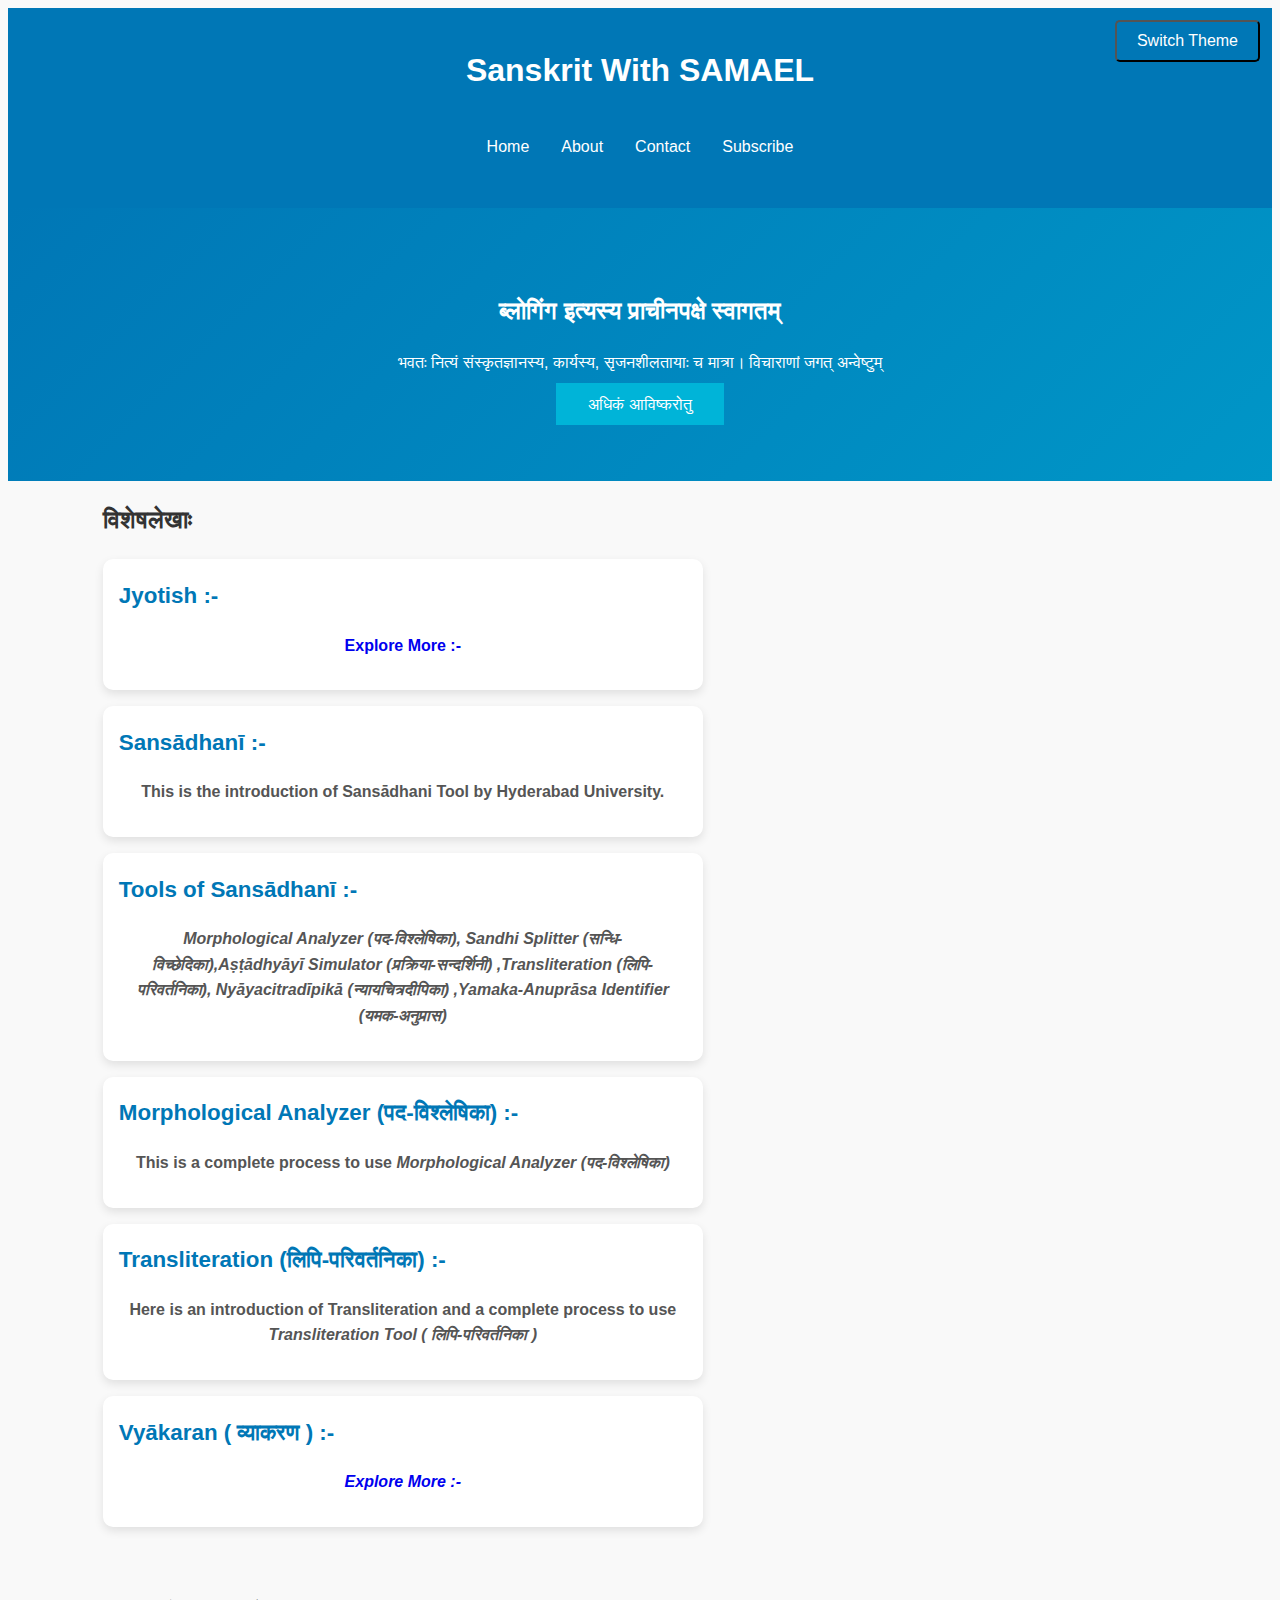
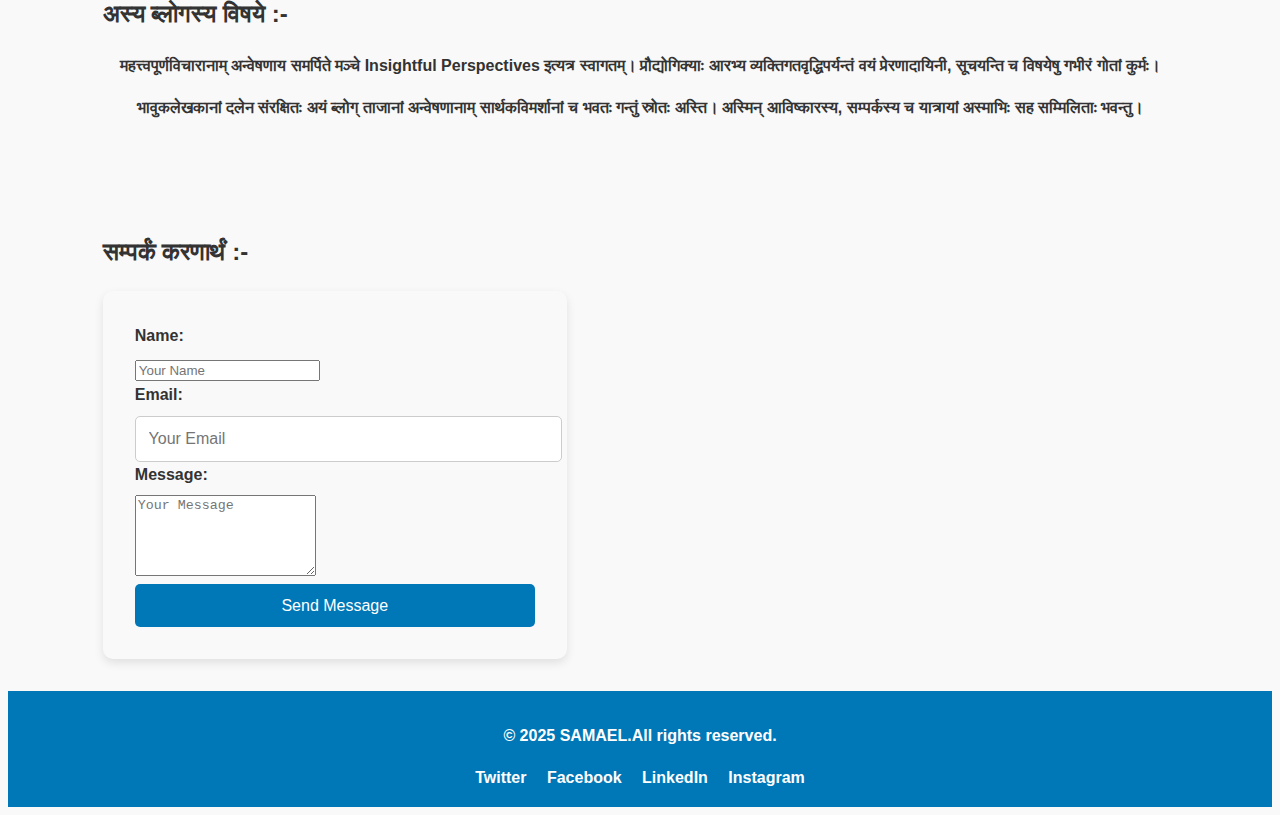
<file: index.html>
<!DOCTYPE html>
<html lang="en">

<head>
    <meta charset="UTF-8">
    <meta name="viewport" content="width=device-width, initial-scale=1.0">
    <meta name="description" content="A modern and professional blog for sharing ideas and articles.">
    <title>Insightful Perspectives</title>
    <link rel="stylesheet" href="styles.css">
    <link rel="icon" href="favicon.ico" type="image/x-icon">
</head>

<body>
    <!-- Theme Switcher Button -->
    <button id="theme-switcher">Switch Theme</button>

    <!-- Header -->
    <header>
        <div class="container">
            <h1>Sanskrit With SAMAEL</h1>
            <nav>
                <ul>
                    <li><a href="#">Home</a></li>
                    <li><a href="#about">About</a></li>
                    <li><a href="#contact">Contact</a></li>
                    <li><a href="#newsletter">Subscribe</a></li>
                </ul>
            </nav>
        </div>
    </header>

    <!-- Hero Section -->
    <section class="hero">
        <div class="container">
            <h2>ब्लोगिंग इत्यस्य प्राचीनपक्षे स्वागतम्</h2>
            <p>भवतः नित्यं संस्कृतज्ञानस्य, कार्यस्य, सृजनशीलतायाः च मात्रा। विचाराणां जगत् अन्वेष्टुम् </p>
            <a href="#posts" class="btn">अधिकं आविष्करोतु</a>
        </div>
    </section>

    <!-- Featured Posts -->
    <section id="posts" class="posts">
        <div class="container">
            <h2>विशेषलेखाः </h2>
            <div class="post-grid">
                <article class="post">
                    <h3><a href="#">Jyotish :- </a></h3>
                    <p><b><a href="Jyotish/jyotish.html">Explore More :-</a> </b></p>
                </article>
                <!-- Example Post 1 -->
                <article class="post">
                    <!-- <img src="Images/post1.png" alt="Post 1"> -->
                    <h3><a href="Post Files/post1.html">Sansādhanī :- </a></h3>
                    <p><b>This is the introduction of Sansādhani Tool by Hyderabad University.</b></p>
                </article>
                <!-- Example Post 2 -->
                <article class="post">
                    <!-- <img src="Images/post2.png" alt="Post 2"> -->
                    <h3><a href="#">Tools of Sansādhanī :-</a></h3>
                    <p><b><i> Morphological Analyzer (पद-विश्लेषिका), Sandhi Splitter (सन्धि-विच्छेदिका),Aṣṭādhyāyī
                                Simulator (प्रक्रिया-सन्दर्शिनी) ,Transliteration (लिपि-परिवर्तनिका), Nyāyacitradīpikā
                                (न्यायचित्रदीपिका) ,Yamaka-Anuprāsa Identifier (यमक-अनुप्रास)</i></b> </p>
                </article>
                <!-- Example Post 3 -->
                <article class="post">
                    <!-- <img src="Images/post3.png" alt="Post 3"> -->
                    <h3><a href="#">Morphological Analyzer (पद-विश्लेषिका) :-</a></h3>
                    <p><b>This is a complete process to use <b><i>Morphological Analyzer (पद-विश्लेषिका)</i></b></p>
                </article>
                <!-- Example Post 4 -->
                <article class="post">
                    <!-- <img src="Images/post3.png" alt="Post 3"> -->
                    <h3><a href="Post Files/post4.html">Transliteration (लिपि-परिवर्तनिका) :-</a></h3>
                    <p><b>Here is an introduction of Transliteration and a complete process to use <b><i>Transliteration Tool ( लिपि-परिवर्तनिका )</i></b></p>
                </article>
            </article>
            <!-- Example Post 4 -->
            <article class="post">
                <!-- <img src="Images/post3.png" alt="Post 3"> -->
                <h3><a href="Vyakaran/main.html">Vyākaran ( व्याकरण ) :-</a></h3>
                <p><b><i><a href="Vyākarana/Web Pages/main.html">Explore More :-</a> </i> </b></p>
            </article>
            </div>
        </div>
    </section>

    <!-- About Section -->
    <section id="about" class="about">
        <div class="container">
            <h2>अस्य ब्लोगस्य विषये :-</h2>
            <p>महत्त्वपूर्णविचारानाम् अन्वेषणाय समर्पिते मञ्चे Insightful Perspectives इत्यत्र स्वागतम्। प्रौद्योगिक्याः
                आरभ्य व्यक्तिगतवृद्धिपर्यन्तं वयं प्रेरणादायिनी, सूचयन्ति च विषयेषु गभीरं गोतां कुर्मः।</p>
            <p>भावुकलेखकानां दलेन संरक्षितः अयं ब्लोग् ताजानां अन्वेषणानाम् सार्थकविमर्शानां च भवतः गन्तुं स्रोतः अस्ति।
                अस्मिन् आविष्कारस्य, सम्पर्कस्य च यात्रायां अस्माभिः सह सम्मिलिताः भवन्तु।</p>
        </div>
    </section>
    <br><br><br>
    <!-- Contact Section -->
    <section id="contact" class="contact">
        <div class="container">
            <h2>सम्पर्कं करणार्थं :-</h2>
            <form action="#" method="POST">
                <label for="name">Name:</label>
                <input type="text" id="name" name="name" placeholder="Your Name" required>

                <label for="email">Email:</label>
                <input type="email" id="email" name="email" placeholder="Your Email" required>

                <label for="message">Message:</label>
                <textarea id="message" name="message" rows="5" placeholder="Your Message" required></textarea>

                <button type="submit" class="btn">Send Message</button>
            </form>
        </div>
    </section>

    <!-- Newsletter Section -->
    <!-- <section id="newsletter" class="newsletter">
        <div class="container">
            <h2>Subscribe to Our Newsletter</h2>
            <p>Stay updated with our latest articles and exclusive content. Sign up now!</p>
            <form action="#" method="POST">
                <input type="email" name="email" placeholder="Enter your email" required>
                <button type="submit" class="btn">Subscribe</button>
            </form>
        </div>
    </section> -->
<!--     <button id="logout-btn" class="btn">Logout</button> -->

    <!-- Footer -->
    <footer>
        <div class="container">
            <p>&copy; 2025 SAMAEL.All rights reserved.</p>
            <div class="social-links">
                <a href="#">Twitter</a>
                <a href="#">Facebook</a>
                <a href="#">LinkedIn</a>
                <a href="#">Instagram</a>
            </div>
        </div>
    </footer>

    <script src="app.js"></script>
</body>

</html>
</file>
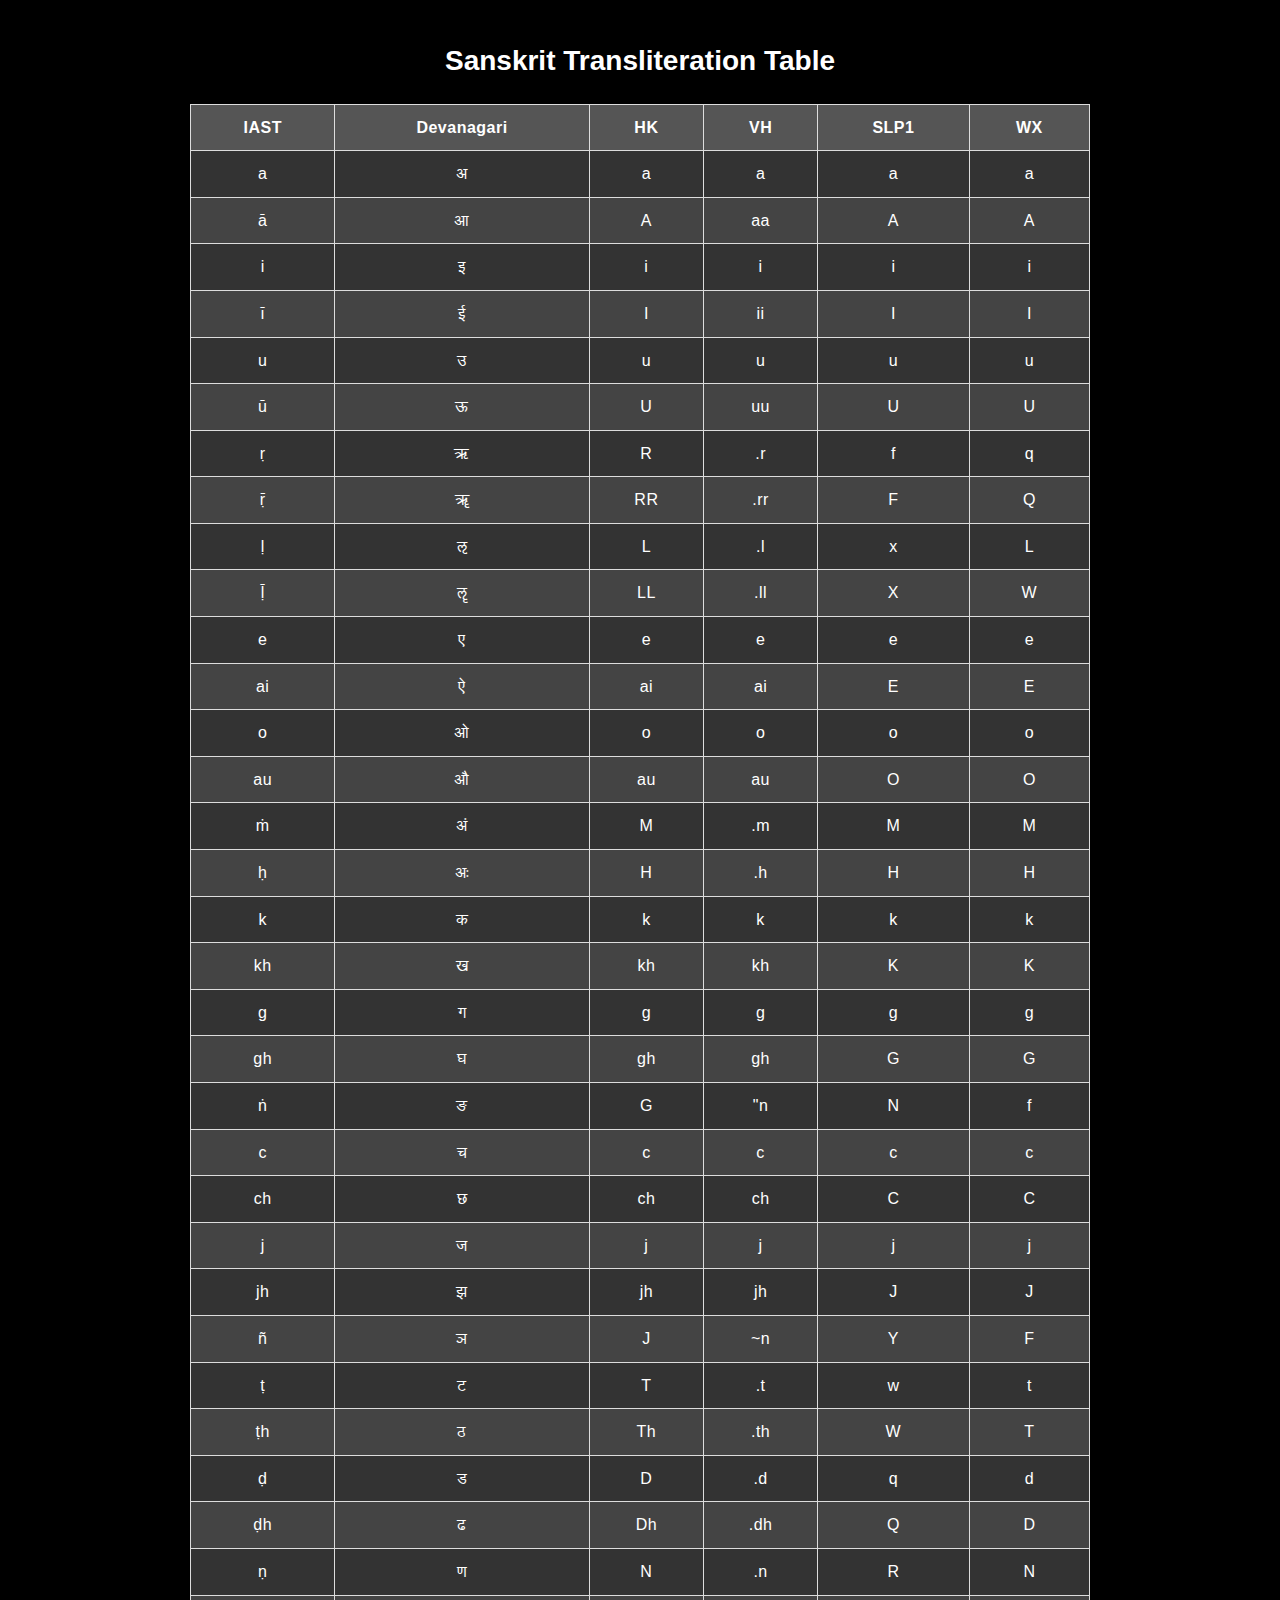
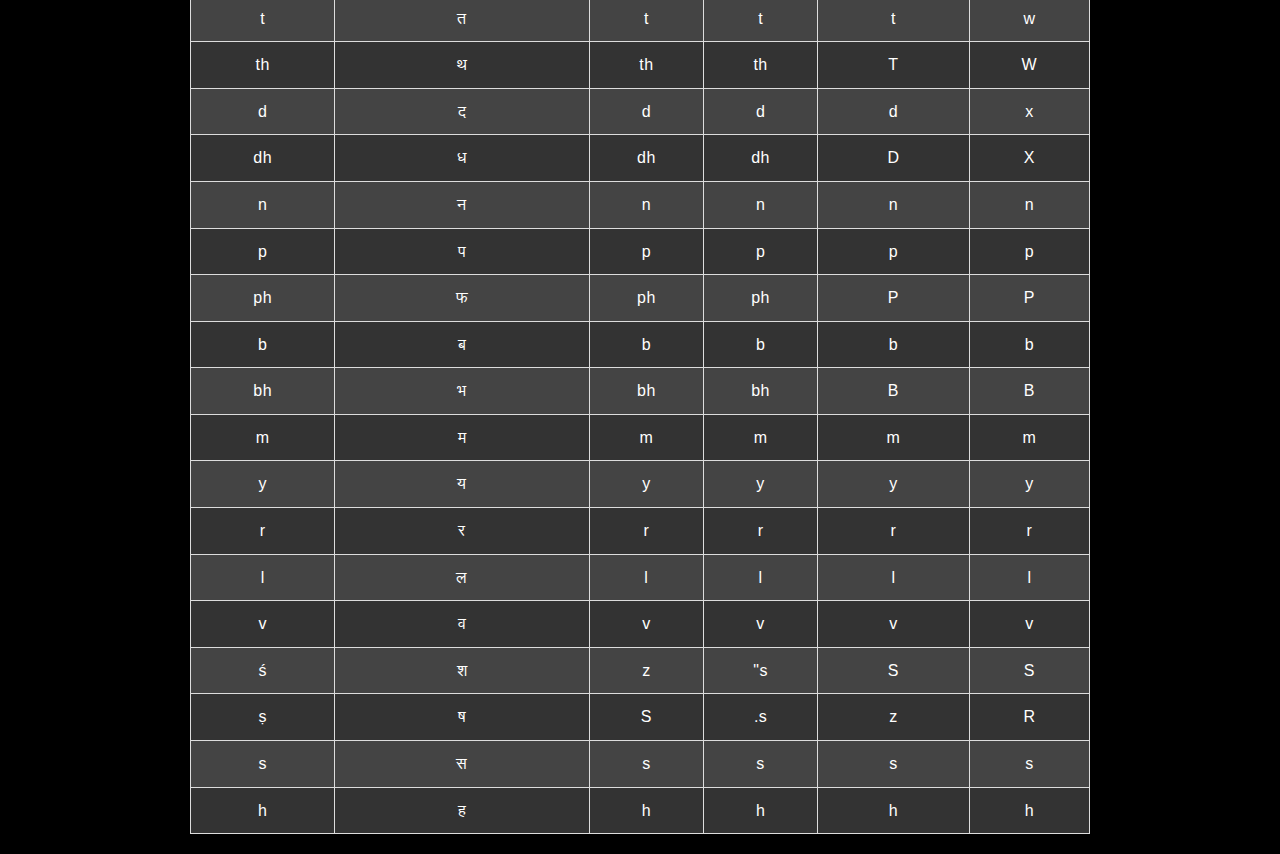
<file: encoding_table.html>
<!DOCTYPE html>
<html lang="en">
<head>
    <meta charset="UTF-8">
    <meta name="viewport" content="width=device-width, initial-scale=1.0">
    <title>Sanskrit Transliteration Table</title>
    <style>
body {
    font-family: Arial, sans-serif;
    margin: 20px;
    display: flex;
    justify-content: center;
    flex-direction: column;
    align-items: center;
    background-color: black; /* Set background color to black */
    color: white; /* Set text color to white for better readability */
    line-height: 1.6; /* Increase line height for better readability */
}

h1 {
    font-size: 28px;
    font-weight: bold;
    margin-bottom: 20px;
    text-shadow: 2px 2px 4px rgba(0, 0, 0, 0.7); /* Adding subtle text shadow */
}

table {
    border-collapse: collapse;
    width: 80%;
    max-width: 900px;
    margin: 0 auto;
    background-color: #333; /* Darker background for the table */
    color: white; /* White text color for table */
}

table th, table td {
    border: 1px solid #ddd;
    padding: 10px 15px; /* Adjust padding for better spacing */
    text-align: center;
    font-size: 16px; /* Increase font size for better clarity */
    font-weight: 500; /* Medium font weight for better contrast */
    letter-spacing: 0.5px; /* Slightly increased letter spacing */
}

table th {
    background-color: #555; /* Slightly lighter background for table headers */
    font-weight: bold;
}

table tr:nth-child(even) {
    background-color: #444; /* Slightly different shade for alternate rows */
}

table tr:hover {
    background-color: #666; /* Lighten hover effect */
}

    </style>
</head>
<body>
    <h1>Sanskrit Transliteration Table</h1>
    <table>
        <thead>
            <tr>
                <th>IAST</th>
                <th>Devanagari</th>
                <th>HK</th>
                <th>VH</th>
                <th>SLP1</th>
                <th>WX</th>
            </tr>
        </thead>
        <tbody>
            <tr><td>a</td><td>अ</td><td>a</td><td>a</td><td>a</td><td>a</td></tr>
            <tr><td>ā</td><td>आ</td><td>A</td><td>aa</td><td>A</td><td>A</td></tr>
            <tr><td>i</td><td>इ</td><td>i</td><td>i</td><td>i</td><td>i</td></tr>
            <tr><td>ī</td><td>ई</td><td>I</td><td>ii</td><td>I</td><td>I</td></tr>
            <tr><td>u</td><td>उ</td><td>u</td><td>u</td><td>u</td><td>u</td></tr>
            <tr><td>ū</td><td>ऊ</td><td>U</td><td>uu</td><td>U</td><td>U</td></tr>
            <tr><td>ṛ</td><td>ऋ</td><td>R</td><td>.r</td><td>f</td><td>q</td></tr>
            <tr><td>ṝ</td><td>ॠ</td><td>RR</td><td>.rr</td><td>F</td><td>Q</td></tr>
            <tr><td>ḷ</td><td>ऌ</td><td>L</td><td>.l</td><td>x</td><td>L</td></tr>
            <tr><td>ḹ</td><td>ॡ</td><td>LL</td><td>.ll</td><td>X</td><td>W</td></tr>
            <tr><td>e</td><td>ए</td><td>e</td><td>e</td><td>e</td><td>e</td></tr>
            <tr><td>ai</td><td>ऐ</td><td>ai</td><td>ai</td><td>E</td><td>E</td></tr>
            <tr><td>o</td><td>ओ</td><td>o</td><td>o</td><td>o</td><td>o</td></tr>
            <tr><td>au</td><td>औ</td><td>au</td><td>au</td><td>O</td><td>O</td></tr>
            <tr><td>ṁ</td><td>अं</td><td>M</td><td>.m</td><td>M</td><td>M</td></tr>
            <tr><td>ḥ</td><td>अः</td><td>H</td><td>.h</td><td>H</td><td>H</td></tr>
            <tr><td>k</td><td>क</td><td>k</td><td>k</td><td>k</td><td>k</td></tr>
            <tr><td>kh</td><td>ख</td><td>kh</td><td>kh</td><td>K</td><td>K</td></tr>
            <tr><td>g</td><td>ग</td><td>g</td><td>g</td><td>g</td><td>g</td></tr>
            <tr><td>gh</td><td>घ</td><td>gh</td><td>gh</td><td>G</td><td>G</td></tr>
            <tr><td>ṅ</td><td>ङ</td><td>G</td><td>"n</td><td>N</td><td>f</td></tr>
            <tr><td>c</td><td>च</td><td>c</td><td>c</td><td>c</td><td>c</td></tr>
            <tr><td>ch</td><td>छ</td><td>ch</td><td>ch</td><td>C</td><td>C</td></tr>
            <tr><td>j</td><td>ज</td><td>j</td><td>j</td><td>j</td><td>j</td></tr>
            <tr><td>jh</td><td>झ</td><td>jh</td><td>jh</td><td>J</td><td>J</td></tr>
            <tr><td>ñ</td><td>ञ</td><td>J</td><td>~n</td><td>Y</td><td>F</td></tr>
            <tr><td>ṭ</td><td>ट</td><td>T</td><td>.t</td><td>w</td><td>t</td></tr>
            <tr><td>ṭh</td><td>ठ</td><td>Th</td><td>.th</td><td>W</td><td>T</td></tr>
            <tr><td>ḍ</td><td>ड</td><td>D</td><td>.d</td><td>q</td><td>d</td></tr>
            <tr><td>ḍh</td><td>ढ</td><td>Dh</td><td>.dh</td><td>Q</td><td>D</td></tr>
            <tr><td>ṇ</td><td>ण</td><td>N</td><td>.n</td><td>R</td><td>N</td></tr>
            <tr><td>t</td><td>त</td><td>t</td><td>t</td><td>t</td><td>w</td></tr>
            <tr><td>th</td><td>थ</td><td>th</td><td>th</td><td>T</td><td>W</td></tr>
            <tr><td>d</td><td>द</td><td>d</td><td>d</td><td>d</td><td>x</td></tr>
            <tr><td>dh</td><td>ध</td><td>dh</td><td>dh</td><td>D</td><td>X</td></tr>
            <tr><td>n</td><td>न</td><td>n</td><td>n</td><td>n</td><td>n</td></tr>
            <tr><td>p</td><td>प</td><td>p</td><td>p</td><td>p</td><td>p</td></tr>
            <tr><td>ph</td><td>फ</td><td>ph</td><td>ph</td><td>P</td><td>P</td></tr>
            <tr><td>b</td><td>ब</td><td>b</td><td>b</td><td>b</td><td>b</td></tr>
            <tr><td>bh</td><td>भ</td><td>bh</td><td>bh</td><td>B</td><td>B</td></tr>
            <tr><td>m</td><td>म</td><td>m</td><td>m</td><td>m</td><td>m</td></tr>
            <tr><td>y</td><td>य</td><td>y</td><td>y</td><td>y</td><td>y</td></tr>
            <tr><td>r</td><td>र</td><td>r</td><td>r</td><td>r</td><td>r</td></tr>
            <tr><td>l</td><td>ल</td><td>l</td><td>l</td><td>l</td><td>l</td></tr>
            <tr><td>v</td><td>व</td><td>v</td><td>v</td><td>v</td><td>v</td></tr>
            <tr><td>ś</td><td>श</td><td>z</td><td>"s</td><td>S</td><td>S</td></tr>
            <tr><td>ṣ</td><td>ष</td><td>S</td><td>.s</td><td>z</td><td>R</td></tr>
            <tr><td>s</td><td>स</td><td>s</td><td>s</td><td>s</td><td>s</td></tr>
            <tr><td>h</td><td>ह</td><td>h</td><td>h</td><td>h</td><td>h</td></tr>
        </tbody>
    </table>
</body>
</html>
</file>
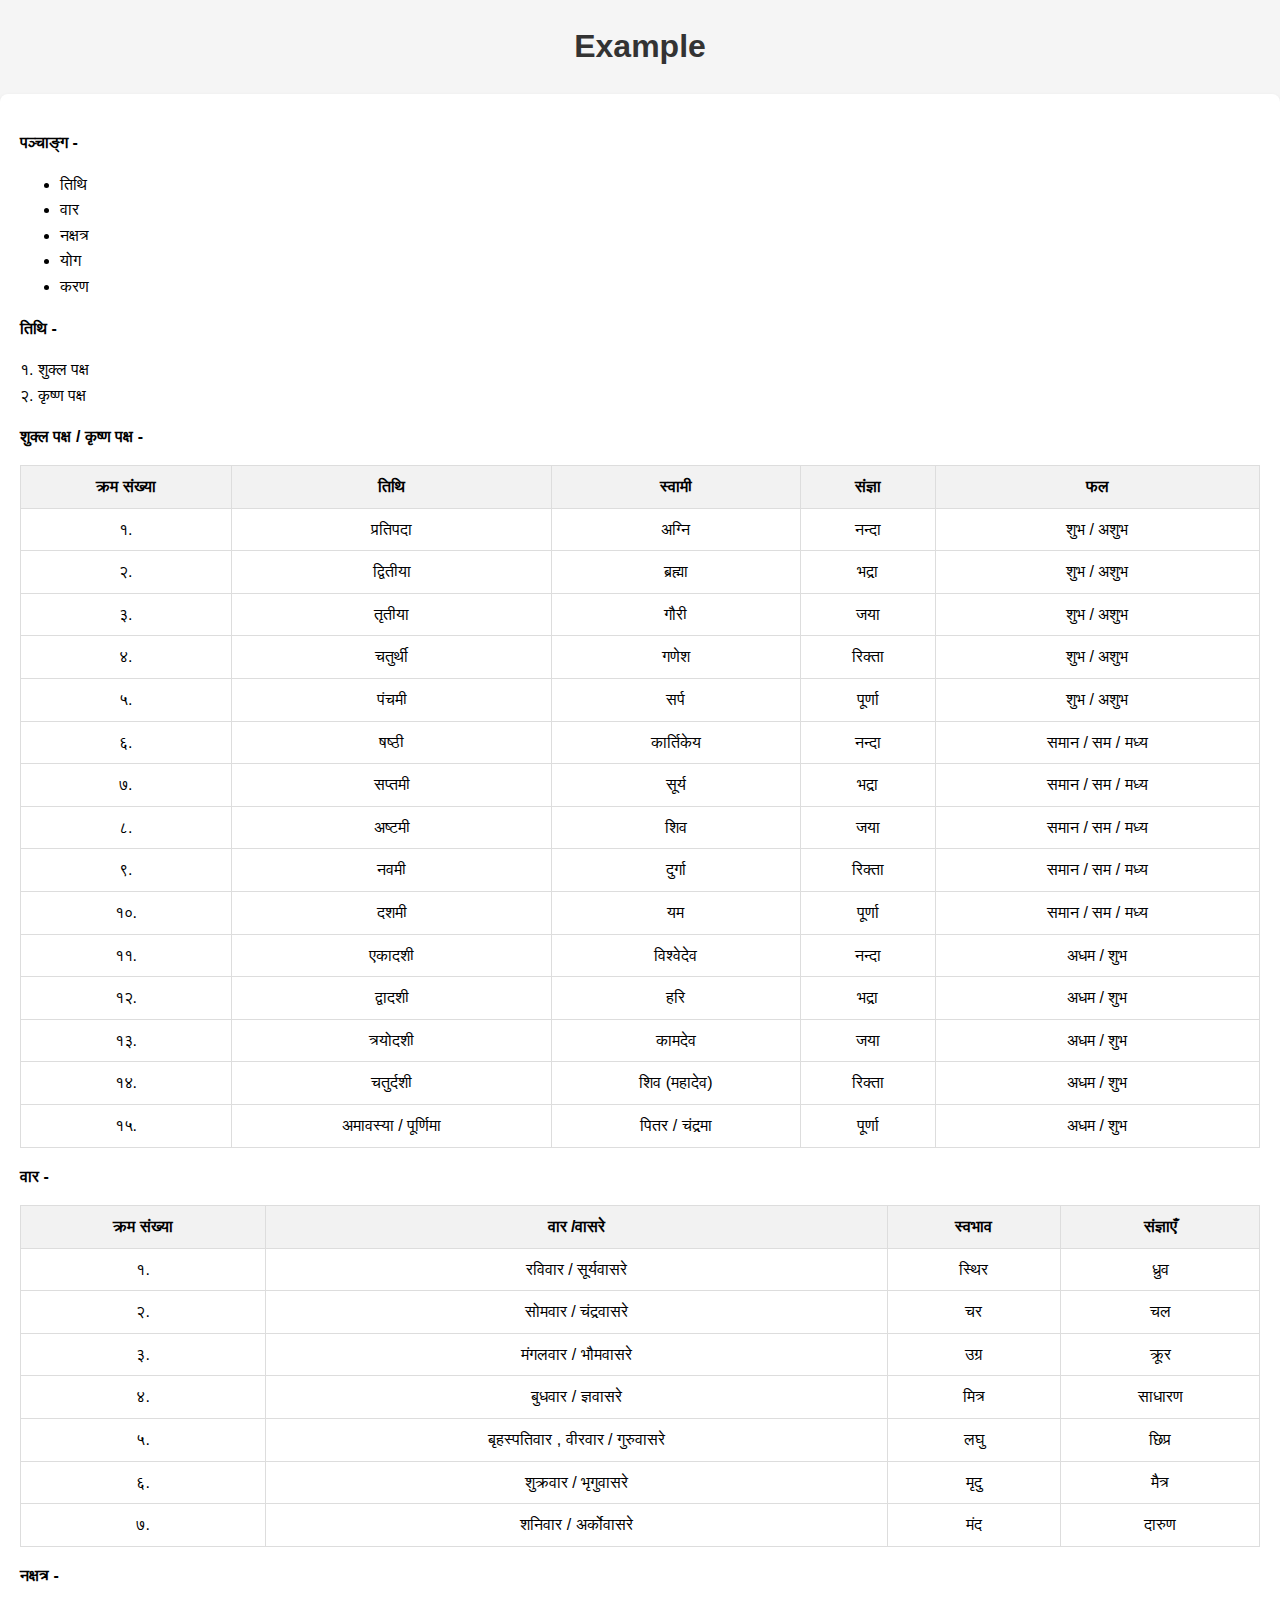
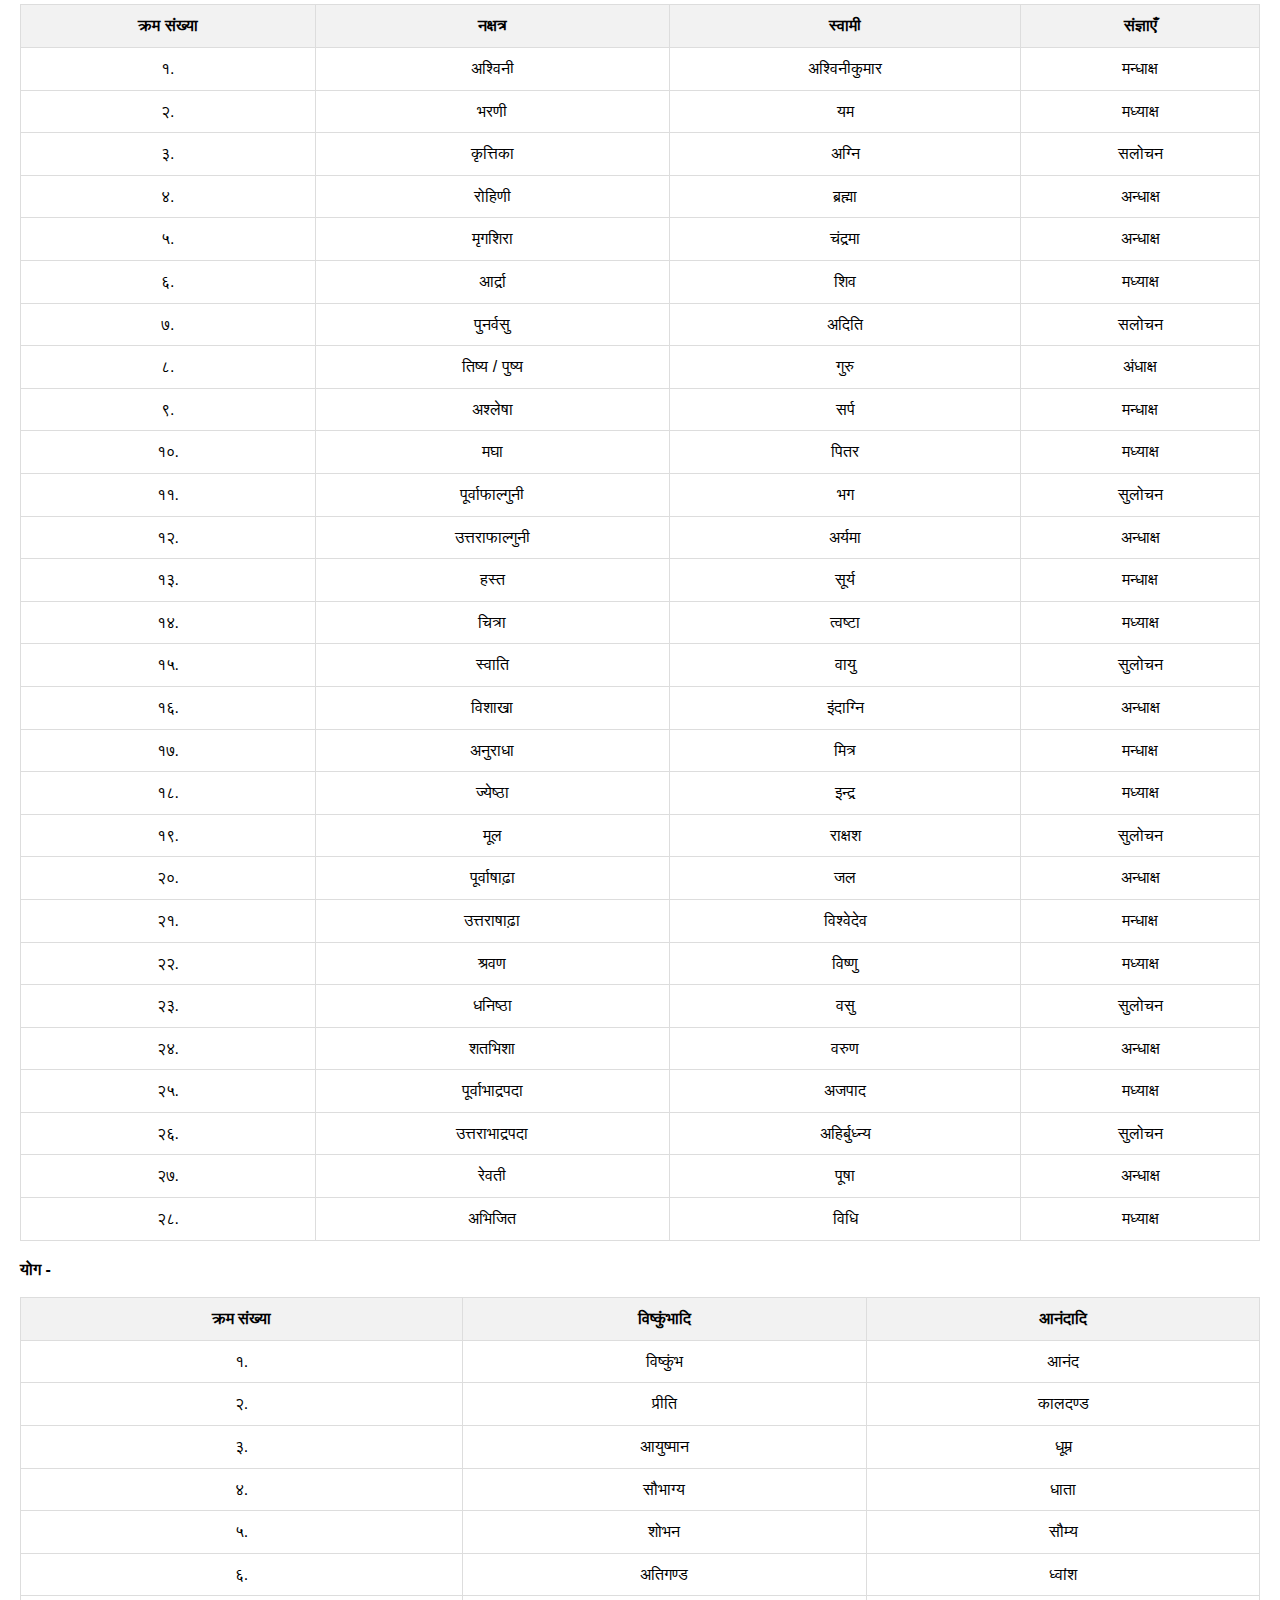
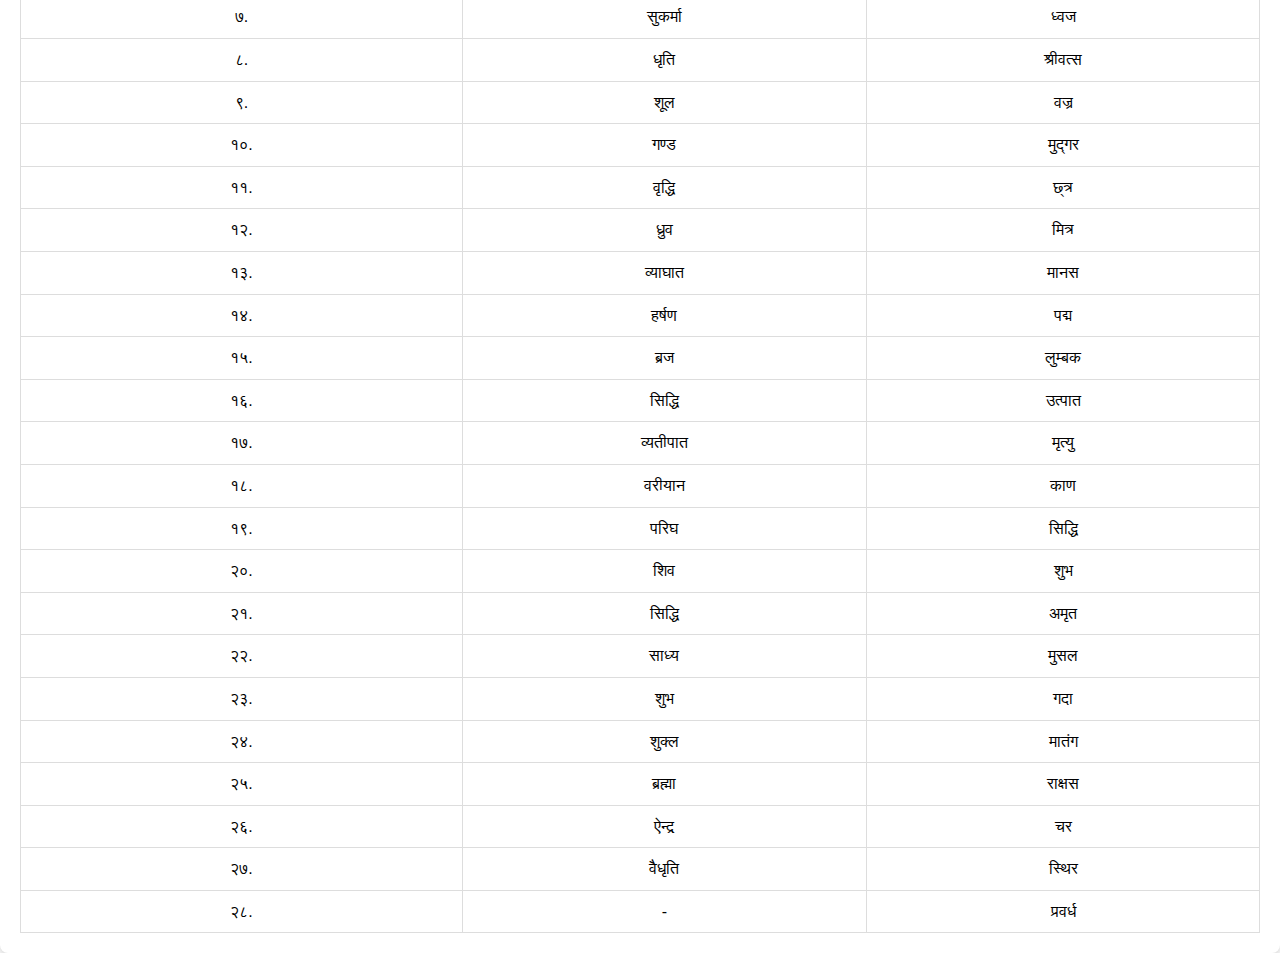
<file: Jyotish/jyotish.html>
<!DOCTYPE html>
<html lang="en">
<head>
    <meta charset="UTF-8">
    <meta name="viewport" content="width=device-width, initial-scale=1.0">
    <title>Document</title>
    <link rel="stylesheet" type="text/css" href="/Jyotish/jstyle.css">
</head>
<body>
    <h1>Example</h1>
    <div class="content">
        <p class="headings"><b>पञ्चाङ्ग -</b></p>
        <ul>
            <li>तिथि </li>
            <li>वार </li>
            <li>नक्षत्र </li>
            <li>योग </li>
            <li>करण</li>
        </ul>
        <p class="sub-heading">तिथि -</p>
        <ul class="sub-list">
            <li>१. शुक्ल पक्ष</li>
            <li>२. कृष्ण पक्ष</li>
        </ul>
        <p class="sub-heading">शुक्ल पक्ष / कृष्ण पक्ष -</p>
        <table border="1">
            <tr>
                <th>क्रम संख्या </th>
                <th>तिथि</th>
                <th>स्वामी</th>
                <th>संज्ञा</th>
                <th>फल</th>
            </tr>
            <tr>
                <td>१.</td>
                <td>प्रतिपदा</td>
                <td>अग्नि</td>
                <td>नन्दा</td>
                <td>शुभ / अशुभ</td>
            </tr>
            <tr>
                <td>२.</td>
                <td>द्वितीया </td>
                <td>ब्रह्मा </td>
                <td>भद्रा </td>
                <td>शुभ / अशुभ</td>
            </tr>
            <tr>
                <td>३.</td>
                <td>तृतीया </td>
                <td>गौरी </td>
                <td>जया </td>
                <td>शुभ / अशुभ</td>
            </tr>
            <tr>
                <td>४.</td>
                <td>चतुर्थी</td>
                <td>गणेश </td>
                <td>रिक्ता </td>
                <td>शुभ / अशुभ</td>
            </tr>
            <tr>
                <td>५.</td>
                <td>पंचमी </td>
                <td>सर्प </td>
                <td>पूर्णा</td>
                <td>शुभ / अशुभ</td>
            </tr>
            <tr>
				<td>६.</td>
                <td>षष्ठी </td>
                <td>कार्तिकेय </td>
                <td>नन्दा</td>
                <td>समान / सम / मध्य </td>
            </tr>
            <tr>
                <td>७.</td>
                <td>सप्तमी  </td>
                <td>सूर्य  </td>
                <td>भद्रा </td>
                <td>समान / सम / मध्य </td>
            </tr>
            <tr>
                <td>८.</td>
                <td>अष्टमी  </td>
                <td>शिव  </td>
                <td>जया </td>
                <td>समान / सम / मध्य </td>
            </tr>
            <tr>
                <td>९.</td>
                <td>नवमी  </td>
                <td>दुर्गा  </td>
                <td>रिक्ता </td>
                <td>समान / सम / मध्य </td>
            </tr>
            <tr>
                <td>१०.</td>
                <td>दशमी </td>
                <td>यम  </td>
                <td>पूर्णा </td>
                <td>समान / सम / मध्य </td>
            </tr>
            <tr>
                <td>११.</td>
                <td>एकादशी  </td>
                <td>विश्वेदेव  </td>
                <td>नन्दा</td>
                <td>अधम / शुभ </td>
            </tr>
            <tr>
                <td>१२.</td>
                <td>द्वादशी   </td>
                <td>हरि   </td>
                <td>भद्रा </td>
                <td>अधम / शुभ </td>
            </tr>
            <tr>
                <td>१३.</td>
                <td>त्रयोदशी   </td>
                <td>कामदेव   </td>
                <td>जया </td>
                <td>अधम / शुभ </td>
            </tr>
            <tr>
                <td>१४.</td>
                <td>चतुर्दशी   </td>
                <td>शिव (महादेव)  </td>
                <td>रिक्ता </td>
                <td>अधम / शुभ </td>
            </tr>
            <tr>
                <td>१५.</td>
                <td>अमावस्या / पूर्णिमा   </td>
                <td>पितर / चंद्रमा   </td>
                <td>पूर्णा </td>
                <td>अधम / शुभ </td>
            </tr>
        </table>
        <p class="headings"><b>वार  -</b></p>
        <table border="1">
            <tr>
                <th>क्रम संख्या </th>
                <th>वार /वासरे</th>
                <th>स्वभाव</th>
                <th>संज्ञाएँ </th>
            </tr>

            <tr>
                <td>१.</td>
                <td>रविवार  / सूर्यवासरे</td>
                <td>स्थिर </td>
                <td>ध्रुव</td>
            </tr>
            <tr>
                <td>२.</td>
                <td>सोमवार / चंद्रवासरे</td>
                <td>चर</td>
                <td>चल</td>
            </tr>
            <tr>
                <td>३.</td>
                <td>मंगलवार / भौमवासरे</td>
                <td>उग्र </td>
                <td>क्रूर</td>
            </tr>
            <tr>
                <td>४.</td>
                <td>बुधवार / ज्ञवासरे</td>
                <td>मित्र</td>
                <td>साधारण </td>
            </tr>
            <tr>
                <td>५.</td>
                <td>बृहस्पतिवार , वीरवार / गुरुवासरे</td>
                <td>लघु </td>
                <td>छिप्र </td>
            </tr>
            <tr>
                <td>६.</td>
                <td>शुक्रवार / भृगुवासरे</td>
                <td>मृदु</td>
                <td>मैत्र</td>
            </tr>
            <tr>
                <td>७.</td>
                <td>शनिवार / अर्कोवासरे</td>
                <td>मंद </td>
                <td>दारुण</td>
            </tr>
        </table>
        <p><b>नक्षत्र  -</b></p>
        <table>
            <tr>
                <th>क्रम संख्या </th>
                <th>नक्षत्र </th>
                <th>स्वामी </th>
                <th>संज्ञाएँ </th>
            </tr>
            <tr>
                <td>१.</td>
                <td>अश्विनी </td>
                <td>अश्विनीकुमार  </td>
                <td>मन्धाक्ष </td>
            </tr>
            <tr>
                <td>२.</td>
                <td>भरणी</td>
                <td>यम </td>
                <td> मध्याक्ष </td>
            </tr>
            <tr>
                <td>३.</td>
                <td>कृत्तिका </td>
                <td>अग्नि </td>
                <td>सलोचन  </td>
            </tr>
            <tr>
                <td>४.</td>
                <td>रोहिणी </td>
                <td>ब्रह्मा </td>
                <td>अन्धाक्ष </td>
            </tr>
            <tr>
                <td>५.</td>
                <td>मृगशिरा </td>
                <td>चंद्रमा </td>
                <td>अन्धाक्ष </td>
            </tr>
            <tr>
                <td>६.</td>
                <td>आर्द्रा </td>
                <td>शिव </td>
                <td>मध्याक्ष</td>
            </tr>
            <tr>
                <td>७.</td>
                <td>पुनर्वसु </td>
                <td>अदिति </td>
                <td>सलोचन </td>
            </tr>
            <tr>
                <td>८.</td>
                <td>तिष्य / पुष्य </td>
                <td>गुरु </td>
                <td>अंधाक्ष </td>
            </tr>
            <tr>
                <td>९.</td>
                <td>अश्लेषा </td>
                <td>सर्प </td>
                <td>मन्धाक्ष </td>
            </tr>
            <tr>
                <td>१०.</td>
                <td>मघा</td>
                <td>पितर </td>
                <td>मध्याक्ष </td>
            </tr>
            <tr>
                <td>११.</td>
                <td>पूर्वाफाल्गुनी</td>
                <td>भग </td>
                <td>सुलोचन </td>
            </tr>
            <tr>
                <td>१२.</td>
                <td>उत्तराफाल्गुनी</td>
                <td>अर्यमा </td>
                <td>अन्धाक्ष </td>
            </tr>
            <tr>
                <td>१३.</td>
                <td>हस्त</td>
                <td>सूर्य </td>
                <td>मन्धाक्ष </td>
            </tr>
            <tr>
                <td>१४.</td>
                <td>चित्रा</td>
                <td>त्वष्टा </td>
                <td>मध्याक्ष </td>
            </tr>
            <tr>
                <td>१५.</td>
                <td>स्वाति</td>
                <td>वायु </td>
                <td>सुलोचन </td>
            </tr>
            <tr>
                <td>१६.</td>
                <td>विशाखा</td>
                <td>इंदाग्नि </td>
                <td>अन्धाक्ष </td>
            </tr>
            <tr>
                <td>१७.</td>
                <td>अनुराधा</td>
                <td>मित्र </td>
                <td>मन्धाक्ष </td>
            </tr>
            <tr>
                <td>१८.</td>
                <td>ज्येष्ठा</td>
                <td>इन्द्र </td>
                <td>मध्याक्ष </td>
            </tr>
            <tr>
                <td>१९.</td>
                <td>मूल</td>
                <td>राक्षश</td>
                <td>सुलोचन </td>
            </tr>
            <tr>
                <td>२०.</td>
                <td>पूर्वाषाढ़ा</td>
                <td>जल </td>
                <td>अन्धाक्ष </td>
            </tr>
            <tr>
                <td>२१.</td>
                <td>उत्तराषाढ़ा</td>
                <td>विश्वेदेव </td>
                <td>मन्धाक्ष </td>
            </tr>
            <tr>
                <td>२२.</td>
                <td>श्रवण</td>
                <td>विष्णु </td>
                <td>मध्याक्ष </td>
            </tr>
            <tr>
                <td>२३.</td>
                <td>धनिष्ठा</td>
                <td>वसु </td>
                <td>सुलोचन </td>
            </tr>
            <tr>
                <td>२४.</td>
                <td>शतभिशा</td>
                <td>वरुण </td>
                <td>अन्धाक्ष </td>
            </tr>
            <tr>
                <td>२५.</td>
                <td>पूर्वाभाद्रपदा</td>
                <td>अजपाद </td>
                <td>मध्याक्ष </td>
            </tr>
            <tr>
                <td>२६.</td>
                <td>उत्तराभाद्रपदा</td>
                <td>अहिर्बुध्न्य</td>
                <td>सुलोचन </td>
            </tr>
            <tr>
                <td>२७.</td>
                <td>रेवती</td>
                <td>पूषा </td>
                <td>अन्धाक्ष </td>
            </tr>
            <tr>
                <td>२८.</td>
                <td>अभिजित</td>
                <td>विधि </td>
                <td>मध्याक्ष </td>
            </tr>
        </table>
        <p class="sub-heading">योग -</p>
        <table>
            <tr>
                <th>क्रम संख्या </th>
                <th>विष्कुंभादि </th>
                <th>आनंदादि </th>
            </tr>
            <tr>
                <td>१.</td>
                <td>विष्कुंभ</td>
                <td>आनंद</td>
            </tr>
            <tr>
                <td>२.</td>
                <td>प्रीति</td>
                <td>कालदण्ड</td>
            </tr>
            <tr>
                <td>३.</td>
                <td>आयुष्मान</td>
                <td>धूम्र</td>
            </tr>
            <tr>
                <td>४.</td>
                <td>सौभाग्य</td>
                <td>धाता </td>
            </tr>
            <tr>
                <td>५.</td>
                <td>शोभन</td>
                <td>सौम्य</td>
            </tr>
            <tr>
                <td>६.</td>
                <td>अतिगण्ड</td>
                <td>ध्वांश</td>
            </tr>
            <tr>
                <td>७.</td>
                <td>सुकर्मा </td>
                <td>ध्वज</td>
            </tr>
            <tr>
                <td>८.</td>
                <td>धृति</td>
                <td>श्रीवत्स</td>
            </tr>
            <tr>
                <td>९.</td>
                <td>शूल </td>
                <td>वज्र </td>
            </tr>
            <tr>
                <td>१०.</td>
                <td>गण्ड</td>
                <td>मुद्गर </td>
            </tr>
            <tr>
                <td>११.</td>
                <td>वृद्धि </td>
                <td>छ्त्र</td>
            </tr>
            <tr>
                <td>१२.</td>
                <td>ध्रुव </td>
                <td>मित्र </td>
            </tr>
            <tr>
                <td>१३.</td>
                <td>व्याघात </td>
                <td>मानस </td>
            </tr>
            <tr>
                <td>१४.</td>
                <td>हर्षण </td>
                <td>पद्म </td>
            </tr>
            <tr>
                <td>१५.</td>
                <td>ब्रज </td>
                <td>लुम्बक</td>
            </tr>
            <tr>
                <td>१६.</td>
                <td>सिद्धि</td>
                <td>उत्पात </td>
            </tr>
            <tr>
                <td>१७.</td>
                <td>व्यतीपात </td>
                <td>मृत्यु</td>
            </tr>
            <tr>
                <td>१८.</td>
                <td>वरीयान</td>
                <td>काण</td>
            </tr>
            <tr>
                <td>१९.</td>
                <td>परिघ </td>
                <td>सिद्धि </td>
            </tr>
            <tr>
                <td>२०.</td>
                <td>शिव </td>
                <td>शुभ </td>
            </tr>
            <tr>
                <td>२१.</td>
                <td>सिद्धि </td>
                <td>अमृत </td>
            </tr>
            <tr>
                <td>२२.</td>
                <td>साध्य </td>
                <td>मुसल</td>
            </tr>
            <tr>
                <td>२३.</td>
                <td>शुभ </td>
                <td>गदा </td>
            </tr>
            <tr>
                <td>२४.</td>
                <td>शुक्ल </td>
                <td>मातंग </td>
            </tr>
            <tr>
                <td>२५.</td>
                <td>ब्रह्मा </td>
                <td>राक्षस</td>
            </tr>
            <tr>
                <td>२६.</td>
                <td>ऐन्द्र </td>
                <td>चर </td>
            </tr>
            <tr>
                <td>२७.</td>
                <td>वैधृति </td>
                <td>स्थिर </td>
            </tr>
            <tr>
                <td>२८.</td>
                <td>-</td>
                <td>प्रवर्ध</td>
            </tr>
        </table>
    </div>
</body>
</html>
</file>
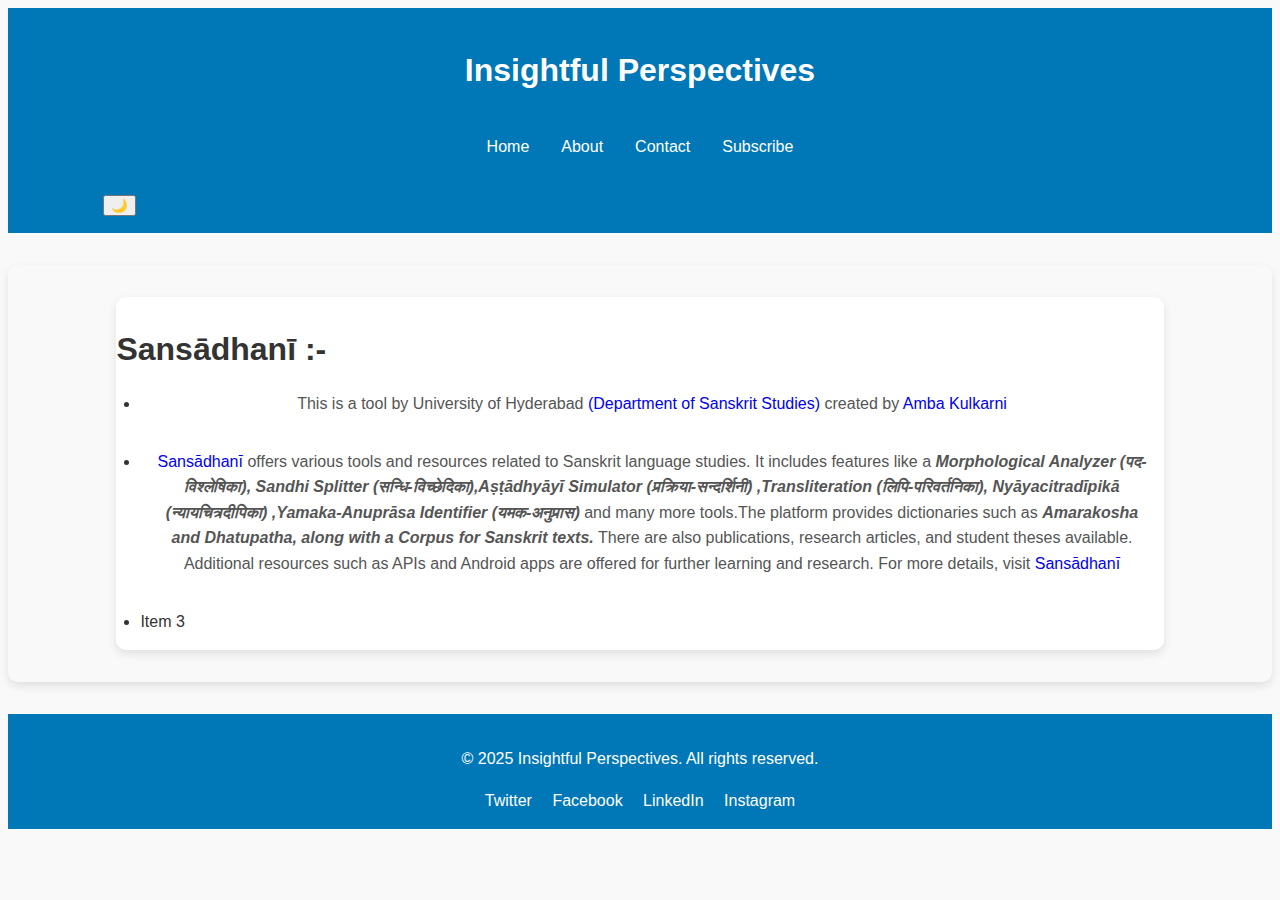
<file: Post Files/post1.html>
<!DOCTYPE html>
<html lang="en">
<head>
    <meta charset="UTF-8">
    <meta name="viewport" content="width=device-width, initial-scale=1.0">
    <meta name="description" content="A modern and professional blog for sharing ideas and articles.">
    <title>10 Tips for Personal Growth - Insightful Perspectives</title>
    <link rel="stylesheet" href="/styles.css">
    <link rel="icon" href="favicon.ico" type="image/x-icon">
</head>
<body>
    <!-- Header -->
    <header>
        <div class="container">
            <h1>Insightful Perspectives</h1>
            <nav>
                <ul>
                    <li><a href="/index.html">Home</a></li>
                    <li><a href="#about">About</a></li>
                    <li><a href="#contact">Contact</a></li>
                    <li><a href="#newsletter">Subscribe</a></li>
                </ul>
            </nav>
            <!-- Add theme toggle button -->
            <button id="theme-toggle" class="theme-toggle-btn">🌙</button>
        </div>
    </header>
    

    <!-- Post Content -->
    <section class="post-content">
        <div class="container">
            <article class="post">
               
                <h2>Sansādhanī :-</h2> 
                <ul>
                    <li> <p> This is a tool by University of Hyderabad <a href="https://sanskrit.uohyd.ac.in/">(Department of Sanskrit Studies) </a>created by <a href="https://sanskrit.uohyd.ac.in/faculty/amba/" >Amba Kulkarni </a></p></li>
                    <li><p> <a href="https://scl.samsaadhanii.in/scl/"> Sansādhanī </a> offers various tools and resources related to Sanskrit language studies. It includes features like a<b><i> Morphological Analyzer (पद-विश्लेषिका), Sandhi Splitter (सन्धि-विच्छेदिका),Aṣṭādhyāyī Simulator (प्रक्रिया-सन्दर्शिनी) ,Transliteration (लिपि-परिवर्तनिका), Nyāyacitradīpikā (न्यायचित्रदीपिका) ,Yamaka-Anuprāsa Identifier (यमक-अनुप्रास)</i></b>    and many more tools.The platform provides dictionaries such as <b><i>Amarakosha and Dhatupatha, along with a Corpus for Sanskrit texts.</i></b> There are also publications, research articles, and student theses available. Additional resources such as APIs and Android apps are offered for further learning and research. For more details, visit <a href="https://scl.samsaadhanii.in/scl/"> Sansādhanī </a></p></li>
                    <li>Item 3</li>
                  </ul>
                  
               
                
            </article>
        </div>
    </section>

    <script src="/app.js"></script>

    <!-- Footer -->
    <footer>
        <div class="container">
            <p>&copy; 2025 Insightful Perspectives. All rights reserved.</p>
            <div class="social-links">
                <a href="#">Twitter</a>
                <a href="#">Facebook</a>
                <a href="#">LinkedIn</a>
                <a href="#">Instagram</a>
            </div>
        </div>
    </footer>
</body>
</html>
</file>
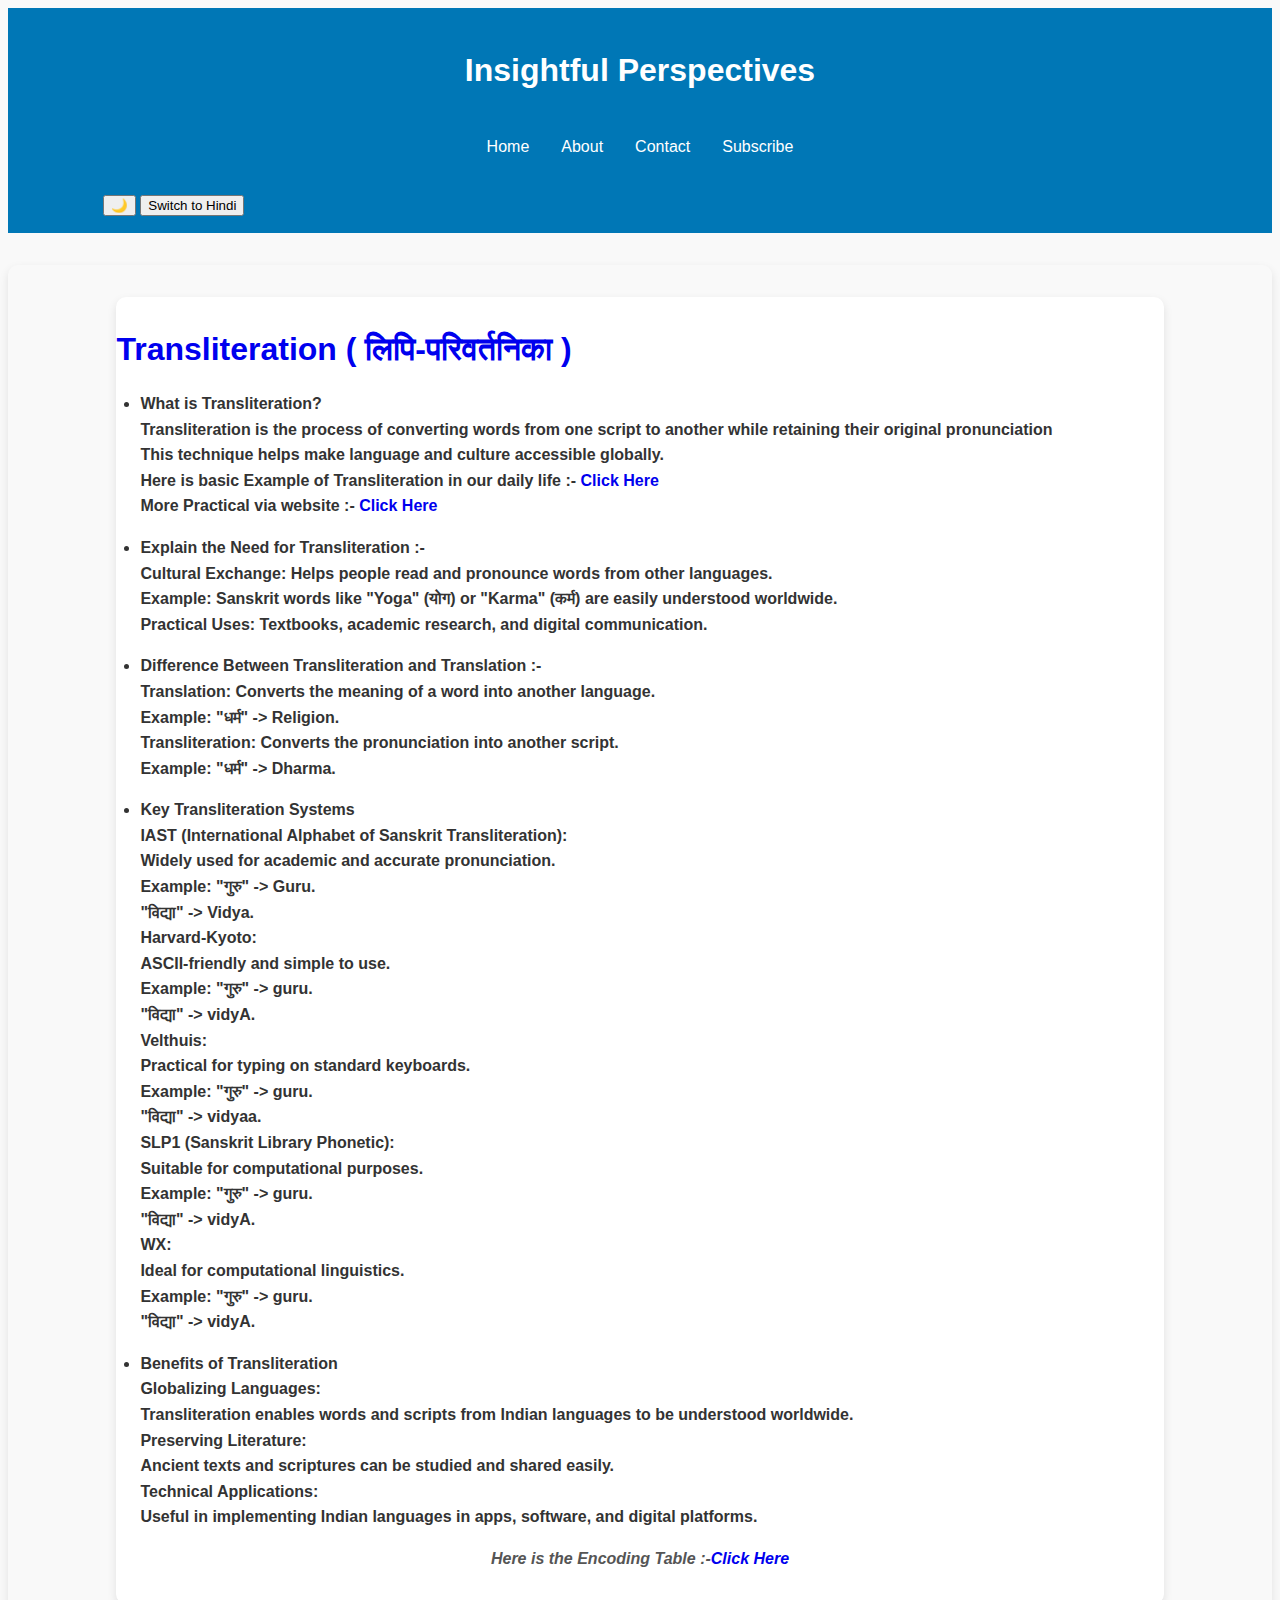
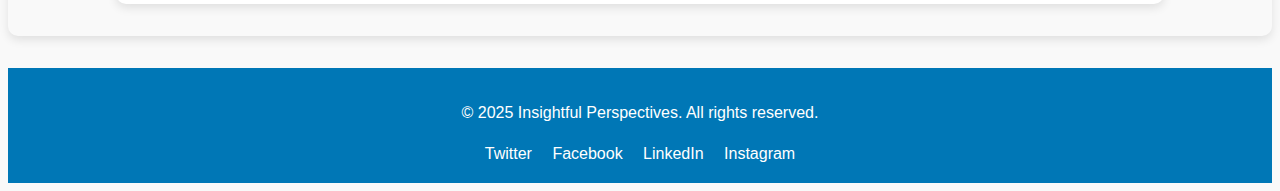
<file: Post Files/post4.html>
<!DOCTYPE html>
<html lang="en">

<head>
    <meta charset="UTF-8">
    <meta name="viewport" content="width=device-width, initial-scale=1.0">
    <meta name="description" content="A modern and professional blog for sharing ideas and articles.">
    <title>Transliteration :-</title>
    <link rel="stylesheet" href="/styles.css">
    <link rel="icon" href="favicon.ico" type="image/x-icon">
</head>

<body>
    <!-- Header -->
    <header>
        <div class="container">
            <h1 id="header-title">Insightful Perspectives</h1>
            <nav>
                <ul>
                    <li><a href="/index.html" id="home">Home</a></li>
                    <li><a href="#about" id="about">About</a></li>
                    <li><a href="#contact" id="contact">Contact</a></li>
                    <li><a href="#newsletter" id="subscribe">Subscribe</a></li>
                </ul>
            </nav>
            <!-- Add theme toggle button -->
            <button id="theme-toggle" class="theme-toggle-btn">🌙</button>
            <!-- Language switch button -->
            <button id="language-toggle" class="language-toggle-btn">Switch to Hindi</button>
        </div>
    </header>

    <!-- Post Content -->
    <section class="post-content">
        <div class="container">
            <article class="post">

                <h2 id="post-title"><a href="https://scl.samsaadhanii.in/scl/" target ="_blank">Transliteration ( लिपि-परिवर्तनिका )</a></h2>
                <ul>
                    <b>
                        <li id="what-is-transliteration">What is Transliteration?<br>
                            Transliteration is the process of converting words from one script to another while
                            retaining
                            their original pronunciation<br>
                            This technique helps make language and culture accessible globally.<br>
                        Here is basic Example of Transliteration in our daily life :- <a href="/Subposts/post4ex.html"> Click Here </a><br>
                        More Practical via website :-<a href="/Subposts/sub4.html"> Click Here </a><br></li>
                        <li id="need-for-transliteration">Explain the Need for Transliteration :-<br>
                            Cultural Exchange: Helps people read and pronounce words from other languages.<br>
                            Example: Sanskrit words like "Yoga" (योग) or "Karma" (कर्म) are easily understood
                            worldwide.<br>
                            Practical Uses: Textbooks, academic research, and digital communication.</li>
                        <li id="difference-transliteration-translation">Difference Between Transliteration and
                            Translation :-<br>
                            Translation: Converts the meaning of a word into another language.<br>
                            Example: "धर्म" -> Religion.<br>
                            Transliteration: Converts the pronunciation into another script.<br>
                            Example: "धर्म" -> Dharma.</li>
                        <li id="key-transliteration-systems">Key Transliteration Systems<br>
                            IAST (International Alphabet of Sanskrit Transliteration):<br>
                            Widely used for academic and accurate pronunciation.<br>
                            Example: "गुरु" -> Guru.<br>
                            "विद्या" -> Vidya.<br>
                            Harvard-Kyoto:<br>
                            ASCII-friendly and simple to use.<br>
                            Example: "गुरु" -> guru.<br>
                            "विद्या" -> vidyA.<br>
                            Velthuis:<br>
                            Practical for typing on standard keyboards.<br>
                            Example: "गुरु" -> guru.<br>
                            "विद्या" -> vidyaa.<br>
                            SLP1 (Sanskrit Library Phonetic):<br>
                            Suitable for computational purposes.<br>
                            Example: "गुरु" -> guru.<br>
                            "विद्या" -> vidyA.<br>
                            WX:<br>
                            Ideal for computational linguistics.<br>
                            Example: "गुरु" -> guru.<br>
                            "विद्या" -> vidyA.<br></li>
                        <li id="benefits-transliteration">Benefits of Transliteration<br>
                            Globalizing Languages:<br>
                            Transliteration enables words and scripts from Indian languages to be understood
                            worldwide.<br>
                            Preserving Literature:<br>
                            Ancient texts and scriptures can be studied and shared easily.<br>
                            Technical Applications:<br>
                            Useful in implementing Indian languages in apps, software, and digital platforms.</li>
                    </b>
                </ul>

                <p><b><i>Here is the Encoding Table :-<a href="/encoding_table.html" target="_blank">Click Here</a>
                        </i></b></p>

            </article>
        </div>
    </section>

    <script src="/app.js"></script>

    <!-- Footer -->
    <footer>
        <div class="container">
            <p>&copy; 2025 Insightful Perspectives. All rights reserved.</p>
            <div class="social-links">
                <a href="#">Twitter</a>
                <a href="#">Facebook</a>
                <a href="#">LinkedIn</a>
                <a href="#">Instagram</a>
            </div>
        </div>
    </footer>

    <script>
        // Switch language to Hindi
        const languageToggle = document.getElementById('language-toggle');
    
        languageToggle.addEventListener('click', () => {
            const isHindi = languageToggle.textContent === "Switch to Hindi";
    
            // Change content to Hindi
            document.getElementById("header-title").textContent = isHindi ? "सूक्ष्म दृष्टिकोण" : "Insightful Perspectives";
            document.getElementById("home").textContent = isHindi ? "होम" : "Home";
            document.getElementById("about").textContent = isHindi ? "के बारे में" : "About";
            document.getElementById("contact").textContent = isHindi ? "संपर्क" : "Contact";
            document.getElementById("subscribe").textContent = isHindi ? "सदस्यता लें" : "Subscribe";
            document.getElementById("post-title").textContent = isHindi ? "लिपि-परिवर्तनिका (Transliteration)" : "Transliteration ( लिपि-परिवर्तनिका )";
            document.getElementById("what-is-transliteration").innerHTML = isHindi 
                ? "लिपि-परिवर्तनिका क्या है?<br>यह वह प्रक्रिया है जिसमें शब्दों को एक लिपि से दूसरी लिपि में बदलते हुए उनके मूल उच्चारण को बनाए रखा जाता है।<br>यह तकनीक भाषा और संस्कृति को वैश्विक रूप से सुलभ बनाने में मदद करती है।" 
                : "What is Transliteration?<br>Transliteration is the process of converting words from one script to another while retaining their original pronunciation.<br>This technique helps make language and culture accessible globally.";
    
            document.getElementById("need-for-transliteration").innerHTML = isHindi 
                ? "लिपि-परिवर्तनिका की आवश्यकता समझाइए :-<br>सांस्कृतिक आदान-प्रदान: दूसरों भाषाओं के शब्दों को पढ़ने और उच्चारण करने में मदद करता है।<br>उदाहरण: संस्कृत शब्द जैसे 'योग' (योग) या 'कर्म' (कर्म) को पूरे विश्व में आसानी से समझा जा सकता है।<br>व्यावहारिक उपयोग: पाठ्यपुस्तकें, शैक्षिक शोध, और डिजिटल संचार।" 
                : "Explain the Need for Transliteration :-<br>Cultural Exchange: Helps people read and pronounce words from other languages.<br>Example: Sanskrit words like 'Yoga' (योग) or 'Karma' (कर्म) are easily understood worldwide.<br>Practical Uses: Textbooks, academic research, and digital communication.";
    
            document.getElementById("difference-transliteration-translation").innerHTML = isHindi 
                ? "लिप्यंतरण और अनुवाद में अंतर:-<br>अनुवाद:-<br>शब्द का अर्थ बदलकर दूसरी भाषा में लिखा जाता है।<br>उदाहरण:-<br> 'धर्म' - 'Religion'।<br>लिप्यंतरण:<br> केवल उच्चारण को दूसरी लिपि में लिखा जाता है। उदाहरण: 'धर्म' -> 'Dharma'।" 
                : "Difference Between Transliteration and Translation :-<br>Translation: Converts the meaning of a word into another language.<br>Example: 'धर्म' -> Religion.<br>Transliteration: Converts the pronunciation into another script.<br>Example: 'धर्म' -> Dharma.";
    
            document.getElementById("key-transliteration-systems").innerHTML = isHindi 
                ? "प्रमुख लिप्यंतरण प्रणालियाँ <br>IAST (International Alphabet of Sanskrit Transliteration):सबसे प्रचलित प्रणाली।संस्कृत के सही उच्चारण को बरकरार रखती है।<br>उदाहरण:'गुरु' -> Guru। 'विद्या'-> Vidya।<br>Harvard-Kyoto:ASCII-अनुकूल और आसान।<br>उदाहरण:'गुरु' -> guru।'विद्या' -> vidyA।<br>Velthuis:टाइपिंग के लिए उपयोगी।<br>उदाहरण:'गुरु' -> guru।'विद्या' -> vidyaa।<br>SLP1 (Sanskrit Library Phonetic):कम्प्यूटेशनल उपयोग के लिए सटीक।उदाहरण:'गुरु' -> guru।'विद्या' -> vidyA।<br>WX:कम्प्यूटर भाषाविज्ञान के लिए उपयुक्त।<br>उदाहरण:'गुरु' -> guru।'विद्या' -> vidyA।" 
                : "Key Transliteration Systems<br>IAST (International Alphabet of Sanskrit Transliteration):<br>Widely used for academic and accurate pronunciation.<br>Example: 'गुरु' -> Guru.<br>'विद्या' -> Vidya.<br>Harvard-Kyoto:<br>ASCII-friendly and simple to use.<br>Example: 'गुरु' -> guru.<br>'विद्या' -> vidyA.<br>Velthuis:<br>Practical for typing.<br>Example: 'गुरु' -> guru.<br>'विद्या' -> vidyaa.<br>SLP1 (Sanskrit Library Phonetic):<br>For computational use.<br>Example: 'गुरु' -> guru.<br>'विद्या' -> vidyA.<br>WX:<br>For computational linguistics.<br>Example: 'गुरु' -> guru.<br>'विद्या' -> vidyA.";
    
            document.getElementById("benefits-transliteration").innerHTML = isHindi 
                ? "लिप्यंतरण के फायदे<br>भाषा का वैश्वीकरण:लिप्यंतरण के कारण भारतीय भाषाएँ और उनके शब्द दुनियाभर में पढ़े और समझे जाते हैं।<br>साहित्य का संरक्षण:शास्त्रों और ग्रंथों को पढ़ने में यह मदद करता है।<br>तकनीकी उपयोग:कंप्यूटर और मोबाइल ऐप्स में भारतीय भाषाओं को लागू करने में मदद करता है।" 
                : "Benefits of Transliteration<br>Globalizing Languages: Transliteration helps Indian languages and their words be read and understood worldwide.<br>Preserving Literature: Helps in reading scriptures and texts.<br>Technical Uses: Helps in implementing Indian languages in computer and mobile apps.";
    
            // Toggle button text
            languageToggle.textContent = isHindi ? "Switch to English" : "Switch to Hindi";
        });
    </script>
    
</body>

</html>
</file>
<file: styles.css>
/* Define Color Variables */
:root {
    --background-light: #f9f9f9;
    --background-dark: #181818;
    --text-light: #333;
    --text-dark: #ccc;
    --primary-light: #0077b6;
    --primary-dark: #00b4d8;
    --button-light: #00b4d8;
    --button-dark: #0077b6;
    --hover-light: #0077b6;
    --hover-dark: #00b4d8;
    --container-width: 85%;
    --container-max-width: 1200px;
}
a {
    text-decoration: none;
  }
  

/* Default Styles (Light Mode) */
body {
    background-color: var(--background-light);
    color: var(--text-light);
    font-family: 'Arial', sans-serif;
    line-height: 1.6;
}

body.dark-mode {
    background-color: var(--background-dark);
    color: var(--text-dark);
}

/* Container */
.container {
    width: var(--container-width);
    max-width: var(--container-max-width);
    margin: 0 auto;
}

/* Header */
header {
    background: var(--primary-light);
    color: white;
    padding: 1rem 0;
}

header.dark-mode {
    background: var(--primary-dark);
}

header h1 {
    text-align: center;
    font-size: 2rem;
    font-weight: bold;
}

/* Navigation */
header nav ul {
    display: flex;
    justify-content: center;
    list-style: none;
    padding: 1rem 0;
}

header nav ul li {
    margin: 0 1rem;
}

header nav ul li a {
    color: white;
    text-decoration: none;
    font-weight: 500;
    font-size: 1rem;
}

header nav ul li a:hover {
    text-decoration: underline;
}

/* Hero Section */
.hero {
    background: linear-gradient(135deg, #0077b6, #0096c7);
    color: white;
    text-align: center;
    padding: 4rem 0;
}

.hero.dark-mode {
    background: linear-gradient(135deg, #00b4d8, #0077b6);
}

.hero .btn {
    background: var(--button-light);
    color: white;
    padding: 0.8rem 2rem;
    border: none;
    text-transform: uppercase;
    font-size: 1rem;
    cursor: pointer;
}

.hero .btn:hover {
    background: var(--hover-light);
}

body.dark-mode .hero .btn {
    background: var(--button-dark);
}

body.dark-mode .hero .btn:hover {
    background: var(--hover-dark);
}

/* Posts Section */
.posts {
    display: flex;
    flex-direction: column;
    align-items: center;
    gap: 2rem; /* Space between posts */
}

.post-grid {
    display: block;
    width: 100%;
    max-width: 600px;
}

.post {
    background: white;
    border-radius: 10px;
    box-shadow: 0 4px 10px rgba(0, 0, 0, 0.1);
    overflow: hidden;
    margin: 1rem 0; /* Add space between posts */
    text-align: left;
}

.post.dark-mode {
    background: #333;
    color: #ccc;
}

.post img {
    width: 100%;
    height: auto;
    display: block;
}

.post h3 a {
    color: var(--primary-light);
    text-decoration: none;
    font-size: 1.4rem;
    margin: 0.8rem 1rem 0.5rem;
    display: block;
}

body.dark-mode .post h3 a {
    color: var(--primary-dark);
}

.post p {
    padding: 0 1rem 1rem;
    color: #555;
}

body.dark-mode .post p {
    color: #ccc;
}

.post:hover {
    transform: translateY(-3px);
    transition: transform 0.3s ease;
}

body.dark-mode .post:hover {
    transform: translateY(-3px);
    transition: transform 0.3s ease;
    background-color: #444;
}

/* Post Content */
.post-content {
    margin: 2rem auto;
    padding: 1rem;
    background-color: var(--bg-color);
    color: var(--text-color);
    border-radius: 10px;
    box-shadow: 0 4px 10px rgba(0, 0, 0, 0.1);
}

.post-content h2 {
    font-size: 2rem;
    margin-bottom: 1rem;
}

.post-content ul {
    list-style-type: disc;
    padding-left: 1.5rem;
}

.post-content li {
    margin-bottom: 1rem;
    line-height: 1.6;
}


/* Footer */
footer {
    background: var(--primary-light);
    color: white;
    text-align: center;
    padding: 1rem 0;
    margin-top: 2rem;
}

footer.dark-mode {
    background: var(--primary-dark);
}

footer .social-links a {
    color: white;
    margin: 0 0.5rem;
    text-decoration: none;
    font-size: 1rem;
}

footer .social-links a:hover {
    text-decoration: underline;
}

body.dark-mode footer .social-links a {
    color: #ccc;
}

/* Switch Button */
#theme-switcher {
    position: fixed;
    top: 20px;
    right: 20px;
    background-color: var(--primary-light);
    color: white;
    padding: 10px 20px;
    border-radius: 5px;
    cursor: pointer;
    font-size: 1rem;
    transition: background-color 0.3s ease;
}

body.dark-mode #theme-switcher {
    background-color: var(--primary-dark);
}

/* Login Page Styles */
.login-section {
    display: flex;
    justify-content: center;
    align-items: center;
    height: calc(100vh - 150px); /* Adjust for header and footer height */
    background-color: var(--background);
    color: var(--text-color);
}

.login-section h2 {
    text-align: center;
    margin-bottom: 1rem;
}

form {
    width: 100%;
    max-width: 400px;
    padding: 2rem;
    background: var(--card-bg);
    border-radius: 10px;
    box-shadow: 0 4px 10px rgba(0, 0, 0, 0.1);
}

.form-group {
    margin-bottom: 1rem;
}

label {
    display: block;
    margin-bottom: 0.5rem;
    color: var(--text-color);
}

input[type="email"], input[type="password"] {
    width: 100%;
    padding: 0.8rem;
    border: 1px solid #ccc;
    border-radius: 5px;
    font-size: 1rem;
}

input:focus {
    outline: none;
    border-color: #0077b6;
    box-shadow: 0 0 5px rgba(0, 119, 182, 0.5);
}

button.btn {
    width: 100%;
    padding: 0.8rem;
    background-color: #0077b6;
    color: white;
    border: none;
    border-radius: 5px;
    font-size: 1rem;
    cursor: pointer;
}

button.btn:hover {
    background-color: #005f91;
}

p {
    text-align: center;
    margin-top: 1rem;
}

/* Guest Button */
.guest-btn {
    width: 100%;
    padding: 0.8rem;
    background-color: #0096c7;
    color: white;
    border: none;
    border-radius: 5px;
    font-size: 1rem;
    cursor: pointer;
    margin-top: 1rem;
}

.guest-btn:hover {
    background-color: #0077b6;
}
.google-btn {
    background: #4285F4;
    color: white;
    display: flex;
    align-items: center;
    justify-content: center;
    gap: 0.5rem;
    border: none;
    padding: 0.8rem 1.5rem;
    border-radius: 5px;
    font-size: 1rem;
    cursor: pointer;
}

.google-btn:hover {
    background: #3367D6;
}
</file>
<file: Jyotish/jstyle.css>
body {
    font-family: Arial, sans-serif;
    line-height: 1.6;
    background-color: #f5f5f5;
    margin: 0;
    padding: 0;
}

.container {
    max-width: 800px;
    margin: 0 auto;
    padding: 20px;
}

h1 {
    text-align: center;
    color: #333;
}

.content {
    background-color: #fff;
    padding: 20px;
    border-radius: 8px;
    box-shadow: 0 2px 4px rgba(0, 0, 0, 0.1);
}

.sub-heading {
    font-weight: bold;
    margin-bottom: 5px;
}

.sub-list {
    list-style-type: none;
    padding-left: 0;
}

table {
    width: 100%;
    border-collapse: collapse;
    margin-top: 15px;
}

table th, table td {
    border: 1px solid #ddd;
    padding: 8px;
    text-align: center;
}

table th {
    background-color: #f2f2f2;
}

.headings .sub-heading {
    text-align: center;
}
</file>
